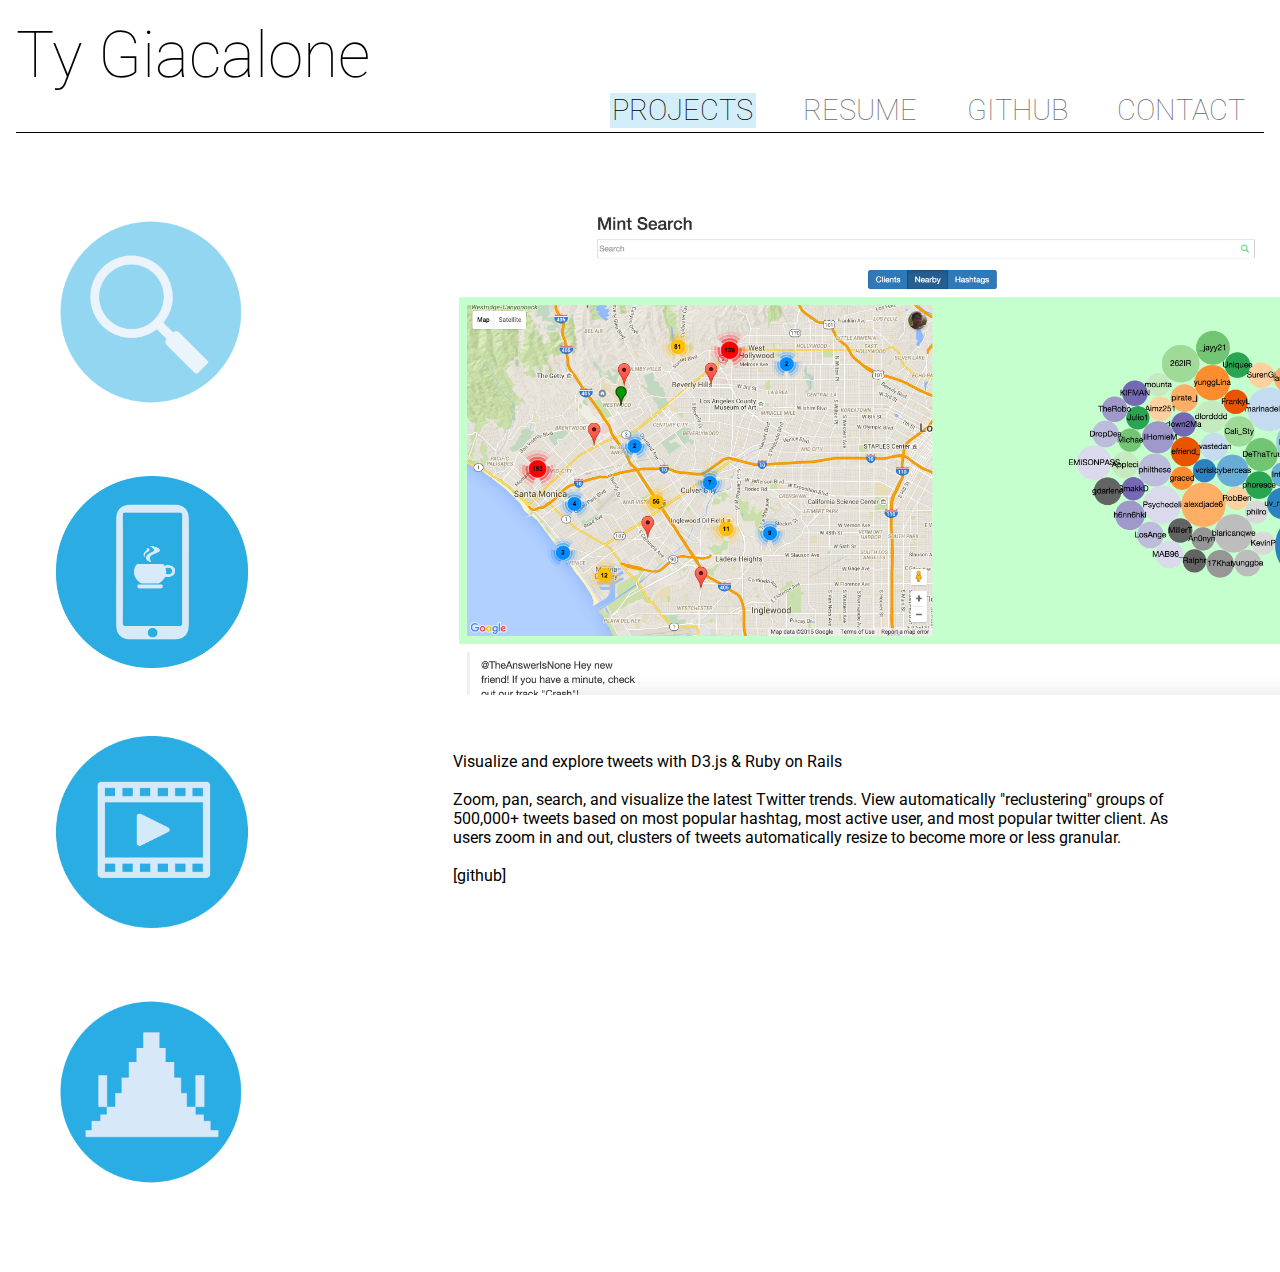
<file: index.html>
<!DOCTYPE html>
<html>

<head>
  <link type="text/css" rel="stylesheet" href="styles.css" />

  <script src="http://ajax.googleapis.com/ajax/libs/jquery/1.11.1/jquery.min.js"></script>
  <script>

      var ViewController = {
        projects: {
          mint: {
            id: '#mint',
            button: '#mint_logo',
            isOn: true,
          },
          connoisseur: {
            id: '#connoisseur',
            button: '#connoisseur_logo',
            isOn: false,
          },
          swipes: {
            id: '#swipes',
            button: '#swipes_logo',
            isOn: false,
          },
          invaders: {
            id: '#invaders',
            button: '#invaders_logo',
            isOn: false,
          },
          snowmen: {
            id: '#snowmen',
            button: '#snowmen_logo',
            isOn: false,
          }
      },
        
      init: function () {
          for (var k in this.projects) {
            var projectId = this.projects[k].id;
            var projectButton = this.projects[k].button;
            
            $(projectButton).click(function (ev) {
              var button = ev.currentTarget.id;
              var idName = button.split('_')[0];
              for (var key in this.projects) {
                this.projects[key].isOn = false;
              }
              
              this.projects[idName].isOn = true;
              this.updateView();
            }.bind(this));
          }
          this.updateView();
      },
      
      updateView: function () {
          for (var k in this.projects) {
            var isOn = this.projects[k].isOn;
            var projectId = this.projects[k].id;
            var projectButton = this.projects[k].button;
            if (!isOn) {
                $(projectId).fadeOut(0);
                $(projectButton).removeClass('on');
            } else {
                $(projectId).fadeIn(0);
                $(projectButton).addClass('on'); 
            }
          }
      },  
    };

    $(document).ready(function() {
      ViewController.init();
    });
  </script>
  <link href='http://fonts.googleapis.com/css?family=Lato:100,300,400' rel='stylesheet' type='text/css'>
  <link href='http://fonts.googleapis.com/css?family=Roboto:100,300' rel='stylesheet' type='text/css'>

  <title>Ty Giacalone | Portfolio</title>
</head>


<body>
  <container>
    <wrapper>
      <header>
        <div class="name"><a href="index.html">Ty Giacalone</a></div>
        <br>
        <nav>
          <ul class="directory">
            <li><a href="mailto:tgiacalo@ucla.edu">Contact</a></li>
            <li><a href="http://github.com/tygiacalone">GitHub</a></li>
            <li><a name="X-Frame-Options" value="SAMEORIGIN" href="docs/TyGiacaloneResume.pdf">Resume</a></li>
            <li class="current"><a href="index.html">Projects</a></li>
          </ul>
        </nav>
      </header>
      <main>
        <sel class="sel" id="listing">
          <ul>
            <br>
            
            <div id="mint_logo">
              <a href="#">
                <img class="pictures" src="img/ty_icons_22.png"></a>
            </div>
            
            <div id="swipes_logo">
              <a href="#">
                <img class="pictures" src="img/ty_icons_swipes.png"></a>
            </div>

            <div id="snowmen_logo">
              <a href="#">
                <img class="pictures" src="img/ty_icons_movie.png"></a>
            </div>
              
            <div id="invaders_logo">
              <a href="#">
                <img class="pictures" style="height:400px; width 400px;" src="img/ty_icons_23.png"></a>
            </div>

          </ul>
        </sel>
        <div id="contents">

          <description id="swipes" class="first">
            <pics>
              <img class="examples" src="img/swipes_logo.png">
            </pics>
            <br>
            <br>
            <b>Swipes for Advice</b>
            <br>
            <br> Tinder for networking. As underclassmen we're always wasting extra dining hall swipes and need valuable mentorship and career advice, and our older upperclassmen friends miss UCLA's wonderful buffet style dining.
            <br>
            <br> With Swipes for Advice, it's a win-win!
            <br>
            <br> Browse, match, and chat with local profiles showing credentials pulled from LinkedIn. If you two hit it off, take an upperclassmen out for a meal and receive mentorship over lunch!
            <br>
            <br>
            <br>
            <a href="https://github.com/tygiacalone/SwipesForAdvice" target="_blank">[github]</a>
            <br>
            <br>
            <a href="docs/SwipesForAdvice.pptx" target="_blank">[ppt presentation]</a>
            <br>
            <br> Additional Screenshots:
            <br>
            <pics>
              <img class="examples" src="img/swipes_match.png">
              <br>
              <img class="examples" src="img/swipes_caroline.png">
              <br>
              <img class="examples" src="img/swipes_friends.png">
              <br>
              <img class="examples" src="img/swipes_chat.png">
              <br>
            </pics>
          </description>

          <description id="mint" class="toggle">
            <img style="display: block; margin: auto; max-width: 60em; min-width: 30em;" src="img/mint.png">
            <br>
            <br>
            <br> Visualize and explore tweets with D3.js & Ruby on Rails
            <br>
            <br> Zoom, pan, search, and visualize the latest Twitter trends. View automatically "reclustering" groups of 500,000+ tweets based on most popular hashtag, most active user, and most popular twitter client. As users zoom in and out, clusters of tweets automatically resize to become more or less granular.
            <br>
            <br>
            <a href="https://github.com/scalableinternetservicesarchive/mint">[github]</a>
          </description>
          
          <description id="snowmen" class="toggle">
            <pics>
              <iframe style="border: 1px solid black;" width="400" height="400" src="https://www.youtube.com/embed/ooPaUXGAEG0?theme=light&modestbranding=1&autohide=1&showinfo=0&controls=0&rel=0&vq=hd1080" frameborder="0" allowfullscreen></iframe>
            </pics>
            <br>
            <br>
            <b>It's a Wonderful Day</b>
            <br>
            <br> Sometimes we just need a little peace and quiet.
            <br>
            <br> It's a Wonderful Day is a short film created in C++ with openGL, depicting the fate of a happy family of snowmen and one particularly grumpy sun. 
            <br>
            <br>
            The film placed top 3 for best animation project in UCLA's Computer Graphics class of Spring 2014.
            <br>
            <br>
            <a href="https://www.youtube.com/watch?v=ooPaUXGAEG0" target="_blank">[youtube]</a>
          </description>

          <description id="invaders" class="toggle">
            <pics>
              <img class="invaders" src="img/SpaceInflators.png">
            </pics>
            <br>
            <br>
            <b>The aliens are fierce and the torpedoes are scarce.</b>
            <br>
            <br> Enter Space Inflators. A classic top-down shooter written in C++, inspired by the arcade classic, Space Invaders. Utilizing an existing graphics and sound API, I created my own take on xenocide in two dimensions.
            <br>
            <br> Space Inflators features 3 different types of aliens, all with unique AI states and behaviors, damage statistics, hit points, and power up drop rates.
            <br>
            <br>
            <a href="https://www.mediafire.com/?geri5ff45fuvxj5">[playable demo]</a> (2MB .zip)
            <br>
            <br>
            <a href="https://github.com/tygiacalone/SpaceInflators" target="_blank">[github]</a>
          </description>

        </div>

      </main>
    </wrapper>
  </container>
  <footer></footer>
</body>

</html>
</file>
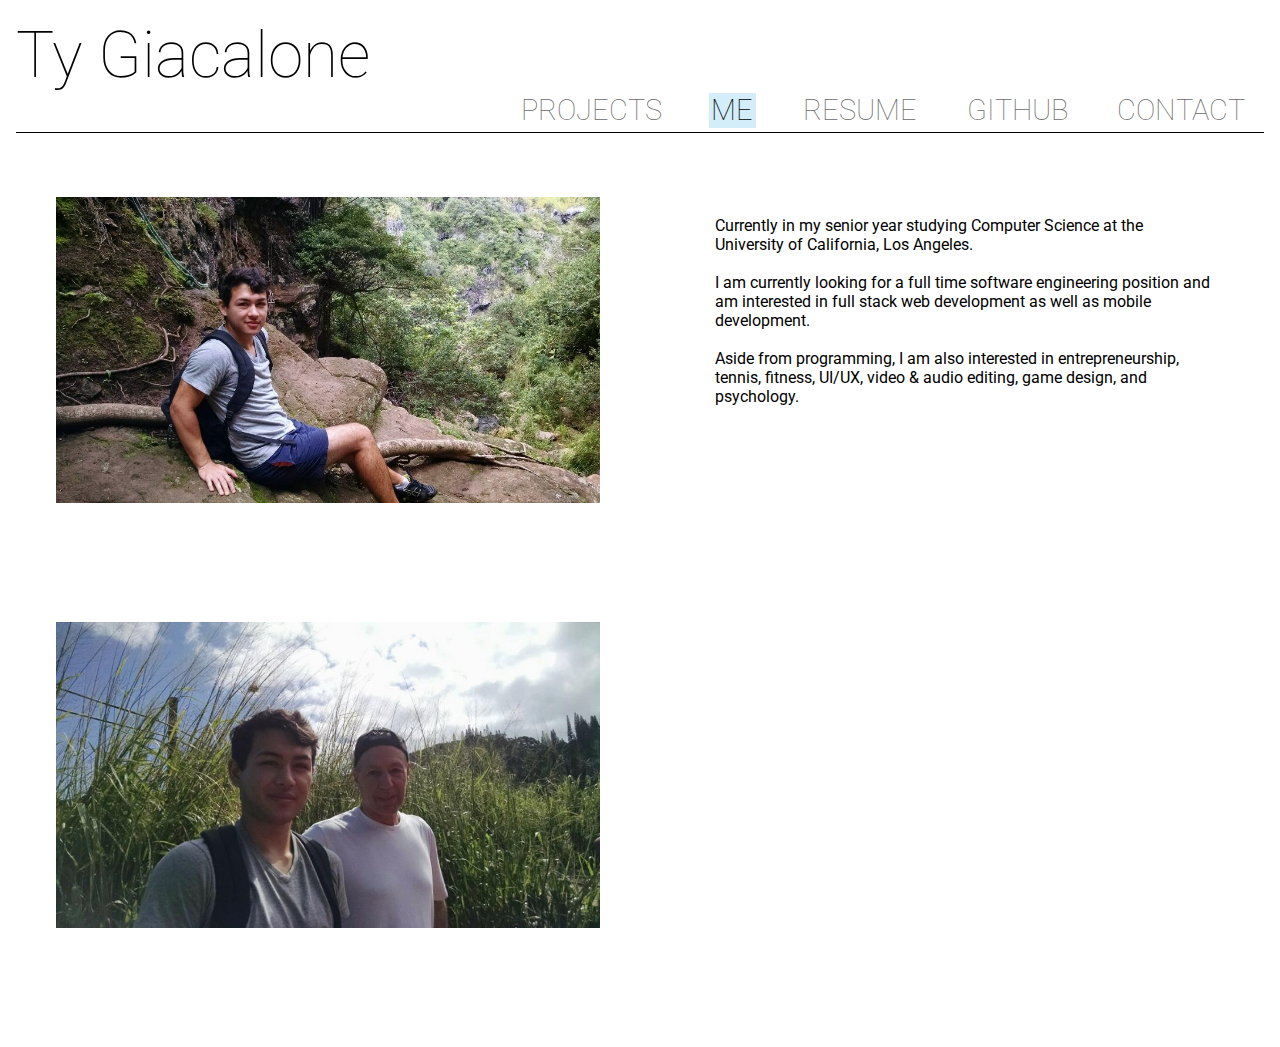
<file: me.html>
<!DOCTYPE html>
<html>

<head>
  <link type="text/css" rel="stylesheet" href="me.css" />

  <script src="http://ajax.googleapis.com/ajax/libs/jquery/1.11.1/jquery.min.js"></script>

  <link href='http://fonts.googleapis.com/css?family=Lato:100,300,400' rel='stylesheet' type='text/css'>
  <link href='http://fonts.googleapis.com/css?family=Roboto:100,300' rel='stylesheet' type='text/css'>

  <title>Ty Giacalone | Portfolio</title>
</head>


<body>
  <container>
    <wrapper>
      <header>
        <div class="name"><a href="me.html">Ty Giacalone</a></div>
        <br>
        <nav>
          <ul class="directory">
            <li><a href="mailto:tgiacalo@ucla.edu">Contact</a></li>
            <li><a href="https://github.com/tygiacalone">GitHub</a></li>
            <li><a href="docs/TyGiacaloneResume.pdf">Resume</a></li>
            <li class="current"><a href="me.html">Me</a></li>
            <li><a href="index.html">Projects</a></li>
          </ul>
        </nav>
      </header>
      <main>
        <pics>
          <ul>
            <p><img class="picture" src="img/Me.jpg"></img>
            </p>
            <br>
            <p><img class="picture" src="img/Me2.jpg"></img>
            </p>
            <br>
          </ul>
        </pics>

        <div id="contents">
          <description>
            <br> Currently in my senior year studying Computer Science at the University of California, Los Angeles.
            <br>
            <br> I am currently looking for a full time software engineering position and am interested in full stack web development as well as mobile development.
            <br>
            <br> Aside from programming, I am also interested in entrepreneurship, tennis, fitness, UI/UX, video & audio editing, game design, and psychology.
            <br>
            <br>

          </description>
        </div>

      </main>
    </wrapper>
  </container>
  <footer></footer>
</body>

</html>
</file>
<file: styles.css>
body
{
    font-family: 'Roboto', sans-serif;
    background-color: #fff;
	margin: auto;
	max-width: 1600px;
	min-height: 100%;
	padding: 0 1em;
    display: block;
}

description
{
    max-width: 60%;
    padding-top: 4.5em;
    display: none;
    position: relative;
    float: right;
    padding-right: 5%;
}

iframe
{
  margin-right: auto;
  margin-left: auto;
  display: block;
}

.examples
{
    display: block;
    margin: auto;
    max-width: 17em;
}


.cmd
{
    display: block;
    margin: auto;
    max-width: 40em;
}

.invaders
{
    display: block;
    margin: auto;
    max-width: 35em;
}


.swipes
{
    display: block;
    margin: auto;
    max-width: 35em;
}


.off
{
    opacity: 1.0 !important;
}

.on
{
    opacity: 0.5 !important;
}

.first
{
    display: inline-block;
}

.on a:hover
{
    background-color: white;
    opacity: 1.0 !important;
    
	transition: opacity 0.35s;
	-webkit-transition: opacity 0.35s;
    
}

sel
{
    align-content: left;
    display: inline-block;
    max-width: 20%;
    float: left;
    padding-top: 3em;
}

sel a:visited
{
    background-color: white;
    opacity: 1.0;
    
}

sel a
{
    opacity: 1.0;
}

sel a:hover
{
    background-color: white;
    opacity: 1.0;
    
	transition: opacity 0.35s;
	-webkit-transition: opacity 0.35s;
    
}

.pictures a:hover
{
    background-color: white;
}


.pictures
{
    max-height: 12em;
    height: auto;
    width: auto;
    padding-bottom: 4em;
}



.name
{
	color: black;
	font-size: 4em;
    font-family: 'Roboto', sans-serif;
    font-weight: 100;
	display: inline;
    float:left;
	line-height: 1;
	text-decoration: none;
    position:relative;
}

.name a:link {
    text-decoration: none;
    color: inherit;
    border-bottom: 0px;
}

.name a:visited {
    text-decoration: none;
    border-bottom: 0px;
}

.name a:hover {
    text-decoration: none;
    border-bottom: 0px;
    background-color: white;
}

.name a:active {
    background-color: rgba(41, 173, 228, 0.2);
    background-color: #d3eef9;
	transition: background-color .75s;
	-webkit-transition: background-color 0.75s;
    text-decoration:none;
}

header
{
    border-bottom: 1px black solid;
	padding-right: 1em;
    padding-bottom: 1.5em;
    padding-top: 1.5em;
}

a[href^="mailto:"]
{
    color: black;
}

a[href^="http"]
{
    color:black;
}

a:link {
    text-decoration: none;
    color: black;
}

a:visited {
    text-decoration: none;
    color: black;
}

a:hover {
    text-decoration: none;
}

a:active {
    text-decoration: none;
}

text
{
    float: right;
    max-width: 60%;
}

nav
{
    float: none;
    text-decoration: none;
}

nav ul
{
    font-size: 90%;
    padding-top: 2.5em;
    text-transform: uppercase;
    text-decoration: none;
}

nav li
{
    display: inline;
    float: right;
    padding-left: 1em;
    text-decoration: none;
   
}

nav ul li
{
    opacity: 0.6;
}  

nav ul li:active
{
    border-bottom: 0;
    font-weight: 100;
    text-decoration: none;
    border-bottom-color: #29ade4;
}

nav ul li:hover
{
    text-decoration: none;
    opacity: 1;
    transition: opacity 1s;
	-webkit-transition: opacity 1s;
}

nav ul li 
{
    font-weight: 100;
    font-size: 2em;
    margin-left: 15px;
}

nav ul li a
{
    padding-right: 0.1em;
    padding-left: 0.1em;
    text-decoration: none;
}

nav ul li a:visited
{
    text-decoration: none;
}

nav ul li a:link,
{
    text-decoration: none;
}

nav ul .current
{
    opacity: 1;
}

a
{
	border-bottom: 1.5px solid transparent;
	text-decoration: none;
    
	transition: background-color .75s;
	-webkit-transition: background-color 0.75s;
    
    
}
a:hover
{
    background-color: rgba(41, 173, 228, 0.2);
    background-color: #d3eef9;
	transition: background-color .75s;
	-webkit-transition: background-color 0.75s;
    text-decoration:none;
}

a:visited, a:active, a:link
{
    text-decoration: none;
}


wrapper
{
    padding-bottom: 2em;
}

nav ul .current a
{
    background-color: rgba(41, 173, 228, 0.2);
    background-color: #d3eef9;
    text-decoration: none;
}
</file>
<file: me.css>
body
{
    font-family: 'Roboto', sans-serif;
    background-color: #fff;
	margin: auto;
	max-width: 1600px;
	min-height: 100%;
	padding: 0 1em;
    display: block;
}

#contents {
  background-color: rgba(255,255,255, 0.8);
}

description
{
    max-width: 40%;
    margin-top: 4em;
    display: inline-block;
    position: relative;
    float: right;
    padding-left: 4%;
    padding-right: 4%;  
    background-color: inherit;
}

text
{
    max-width: 30%;
    margin:auto;
    display: block;
    align-content: right;
}

p
{
    align-content: left;
}


pics
{
    align-content: left;
    display: inline-block;
    max-width: 40%;
    float: left;
    padding-top: 3em;
}

.picture
{
    max-height: 34em;
    max-width: 34em;
    height: auto;
    width: auto;
    padding-bottom: 4em;
}

pics ul li a
{
    text-decoration: none;
}

li
{
    text-decoration: none;
}

.name
{
	color: black;
	font-size: 4em;
    font-family: 'Roboto', sans-serif;
    font-weight: 100;
	display: inline;
    float:left;
	line-height: 1;
	text-decoration: none;
    position:relative;
}

.name a:link {
    text-decoration: none;
    color: inherit;
    border-bottom: 0px;
}

.name a:visited {
    text-decoration: none;
    border-bottom: 0px;
}

.name a:hover {
    text-decoration: none;
    border-bottom: 0px;
    background-color: white;
}

.name a:active {
    background-color: rgba(41, 173, 228, 0.2);
    background-color: #d3eef9;
	transition: background-color .75s;
	-webkit-transition: background-color 0.75s;
    text-decoration:none;
}

header
{
    border-bottom: 1px black solid;
	padding-right: 1em;
    padding-bottom: 1.5em;
    padding-top: 1.5em;
}

a[href^="mailto:"]
{
    color: black;
}

a[href^="http"]
{
    color:black;
}

a:link {
    text-decoration: none;
    color: black;
}

a:visited {
    text-decoration: none;
    color: black;
}

a:hover {
    text-decoration: none;
    color: black;
}

a:active {
    text-decoration: none;
    color: black;
}

nav
{
    float: none;
    text-decoration: none;
}

nav ul
{
    font-size: 90%;
    padding-top: 2.5em;
    text-transform: uppercase;
    text-decoration: none;
}

nav li
{
    display: inline;
    float: right;
    padding-left: 1em;
    text-decoration: none;
   
}

nav ul li
{
    opacity: 0.6;
}  

nav ul li:active
{
    border-bottom: 0;
    font-weight: 100;
    text-decoration: none;
    border-bottom-color: #29ade4;
}

nav ul li:hover
{
    text-decoration: none;
    opacity: 1;
    transition: opacity 1s;
	-webkit-transition: opacity 1s;
}

nav ul li 
{
    font-weight: 100;
    font-size: 2em;
    margin-left: 15px;
}

nav ul li a
{
    padding-right: 0.1em;
    padding-left: 0.1em;
    text-decoration: none;
}

nav ul li a:visited
{
    text-decoration: none;
}

nav ul li a:link,
{
    text-decoration: none;
}

nav ul .current
{
    opacity: 1;
}

a
{
	border-bottom: 1.5px solid transparent;
	text-decoration: none;
    
	transition: background-color .75s;
	-webkit-transition: background-color 0.75s;
    
    
}
a:hover
{
    background-color: rgba(41, 173, 228, 0.2);
    background-color: #d3eef9;
	transition: background-color .75s;
	-webkit-transition: background-color 0.75s;
    text-decoration:none;
    
}

a:visited, a:active, a:link
{
    text-decoration: none;
}

wrapper
{
    padding-bottom: 2em;
}

nav ul .current a
{
    background-color: rgba(41, 173, 228, 0.2);
    background-color: #d3eef9;
    text-decoration: none;
}
</file>
